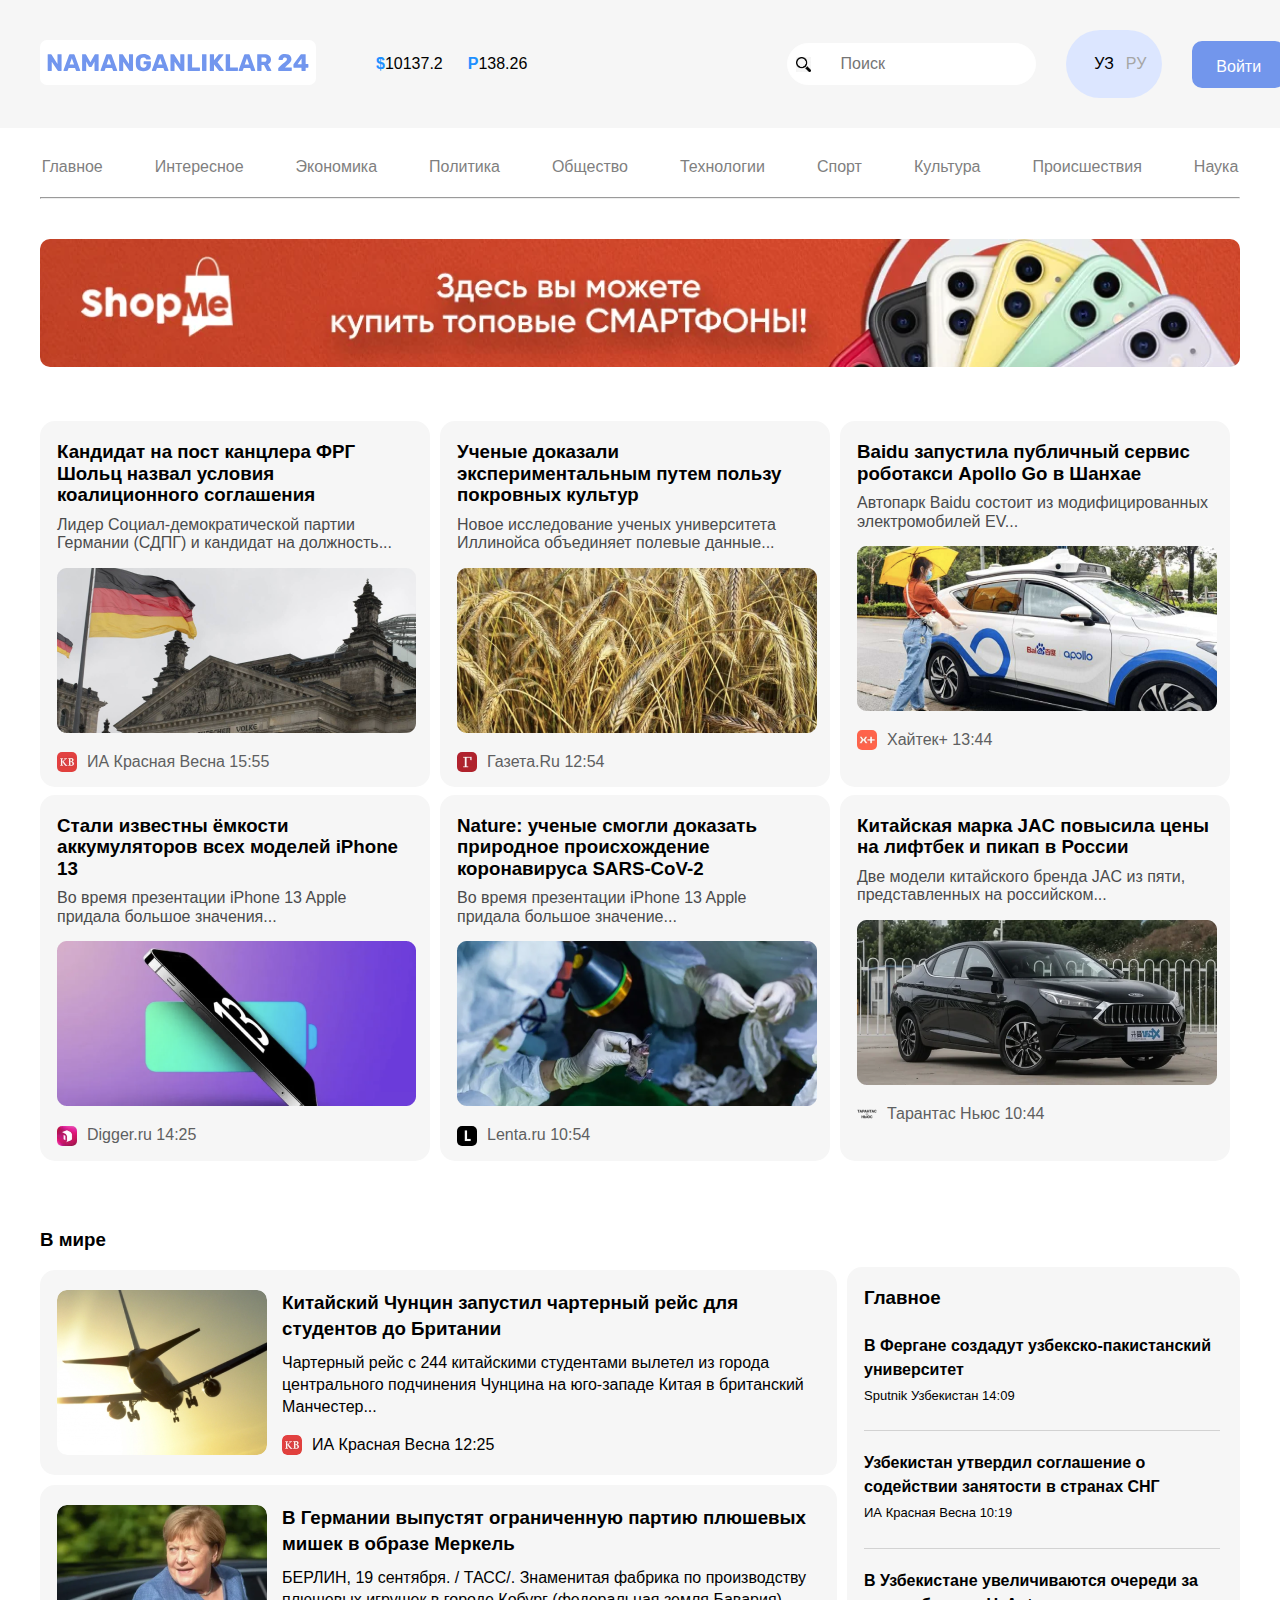
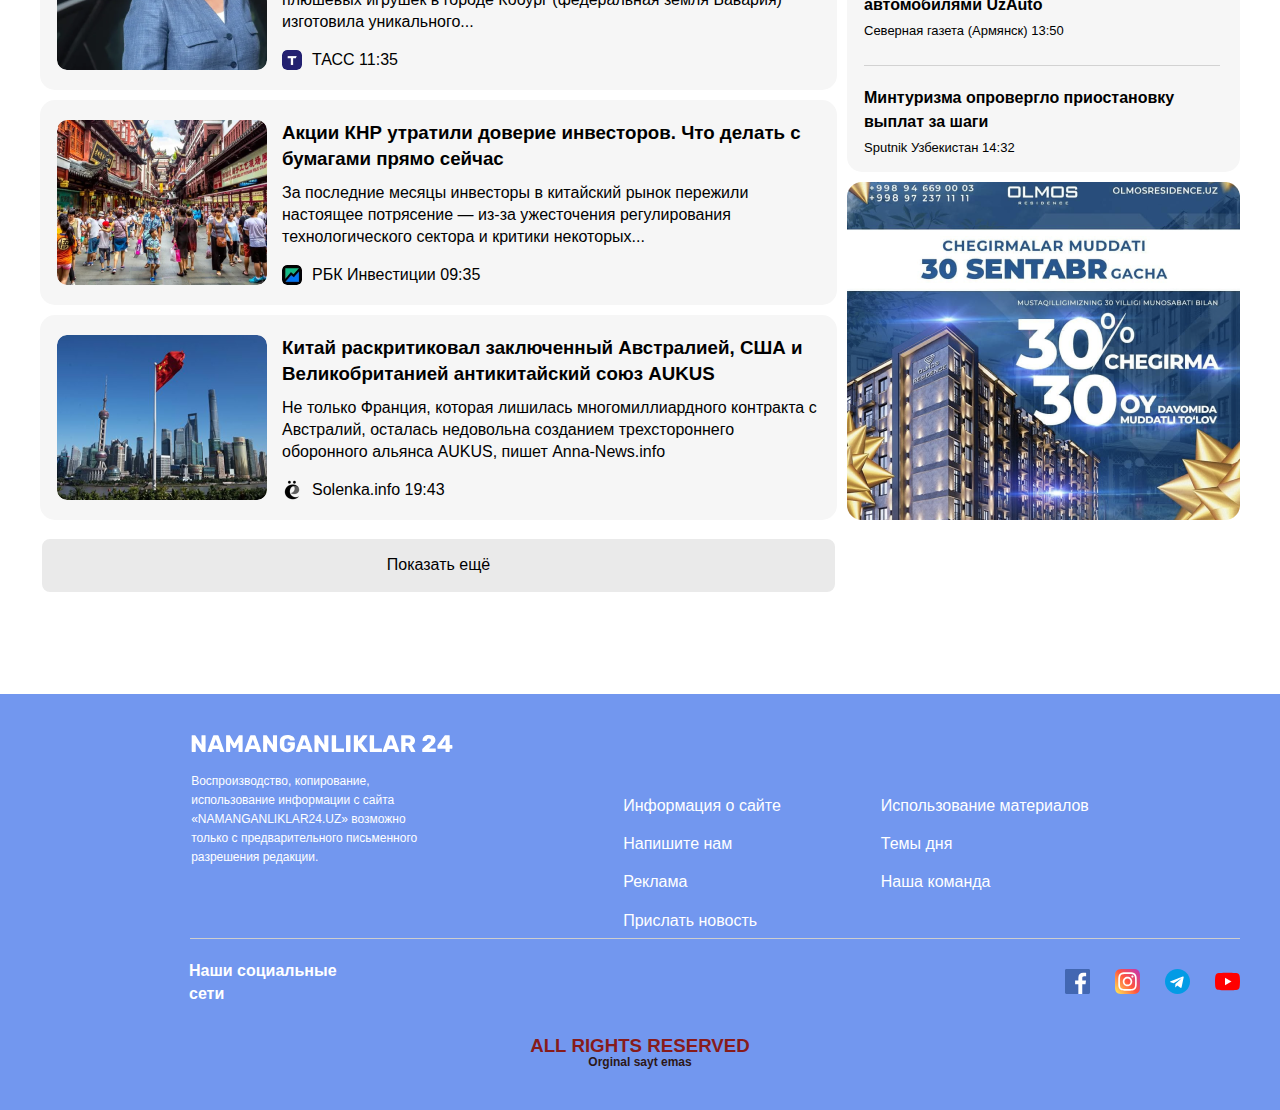
<file: index.html>
<!DOCTYPE html>
<html lang="en">

<head>
    <meta charset="UTF-8">
    <meta name="viewport" content="width=device-width, initial-scale=1.0">
    <title>Namangan 24</title>
    <link rel="stylesheet" href="./normalize.css">
    <link rel="stylesheet" href="./main.css">
</head>

<body>
    <header class="namangan__header">
        <div class="header__inner">
            <div class="container">
                <div class="box__bacgkround__color">

                    <div class="box__namangan__one">

                        <div class="header__content">
                            <a href="./index.html">
                            <img class="header__logo" src="./images/NAMANGANLIKLAR24.svg" alt="Namangan photo">
                        </a>
                        </div>

                        <div class="drbox">
                            <p class="header__$"><span class="dollar__span">$</span>10137.2</p>
                            <p class="header__rubl"><span class="rubl__span">Р</span>138.26</p>
                        </div>
                        <div class="form__content">
                            <form class="header__form" action="https://echo.htmlacademy.ru" method="post">
                                <input class="header__form__item" placeholder="     Поиск" name="User_search"
                                    type="search">
                            </form>
                            <div class="language__box">
                                <a class="header__language" href="#">УЗ</a>
                                <a class="header__language__ru" href="#">РУ</a>
                            </div>
                            <a class="header__sign" href="./contact.html">Войти</a>
                        </div>


                    </div>



                </div>
            </div>
        </div>
        <div class="box__orginal__header">
            <div class="container">
                <ul class="header__list">
                    <li class="header__list__item"><a class="header__link" href="./index.html">Главное</a></li>
                    <li class="header__list__item"><a class="header__link" href="./about.html">Интересное</a></li>
                    <li class="header__list__item"><a class="header__link" href="./article.html">Экономика</a></li>
                    <li class="header__list__item"><a class="header__link" href="#">Политика</a></li>
                    <li class="header__list__item"><a class="header__link" href="#">Общество</a></li>
                    <li class="header__list__item"><a class="header__link" href="#">Технологии</a></li>
                    <li class="header__list__item"><a class="header__link" href="#">Спорт</a></li>
                    <li class="header__list__item"><a class="header__link" href="#">Культура</a></li>
                    <li class="header__list__item"><a class="header__link" href="#">Происшествия</a></li>
                    <li class="header__list__item"><a class="header__link" href="#">Наука</a></li>

                </ul>
                <hr class="header__line">

            </div>

        </div>

        <div class="box__namangan__ads">
            <div class="container">
                <img class="header__img__ad" width="1200" height="auto" src="./images/optimize 1.png" alt="AD">
            </div>
        </div>

    </header>
    <!-- news started -->
    <main>
        <section class="News">
            <div class="container">
                <div class="news__iner">

                    <ul class="news__list">
                        <li class="news__list__item">
                            <h3 class="news__title">Кандидат на пост канцлера ФРГ Шольц назвал условия коалиционного
                                соглашения</h3>
                            <p class="news__text">Лидер Социал-демократической партии Германии (СДПГ) и кандидат на
                                должность...</p>
                            <img src="./images/image 3.png"
                                alt="Кандидат на пост канцлера ФРГ Шольц назвал условия коалиционного соглашения">
                            <div class="box__icon">
                                <img class="icon__img" src="./images/oxiridi.svg" alt="icon">
                                <p class="icon__text"><span>ИА Красная Весна 15:55</span></p>
                            </div>
                        </li>
                        <li class="news__list__item">
                            <h3 class="news__title">Ученые доказали экспериментальным путем пользу покровных культур
                            </h3>
                            <p class="news__text">Новое исследование ученых университета Иллинойса объединяет полевые
                                данные... </p>
                            <img src="./images/image 1.png"
                                alt="Кандидат на пост канцлера ФРГ Шольц назвал условия коалиционного соглашения">
                            <div class="box__icon">
                                <img class="icon__img" src="./images/svg.svg" alt="icon">
                                <p class="icon__text"><span>Газета.Ru 12:54</span></p>
                            </div>
                        </li>
                        <li class="news__list__item">
                            <h3 class="news__title">Baidu запустила публичный сервис роботакси Apollo Go в Шанхае</h3>
                            <p class="news__text">Автопарк Baidu состоит из модифицированных электромобилей EV... </p>
                            <img src="./images/image 4.png"
                                alt="Кандидат на пост канцлера ФРГ Шольц назвал условия коалиционного соглашения">
                            <div class="box__icon">
                                <img class="icon__img" src="./images/xaytek.svg" alt="icon">
                                <p class="icon__text"><span>Хайтек+ 13:44</span></p>
                            </div>
                        </li>
                        <li class="news__list__item">
                            <h3 class="news__title">Стали известны ёмкости аккумуляторов всех моделей iPhone 13</h3>
                            <p class="news__text">Во время презентации iPhone 13 Apple придала большое значения...</p>
                            <img src="./images/iphone.png"
                                alt="Кандидат на пост канцлера ФРГ Шольц назвал условия коалиционного соглашения">
                            <div class="box__icon">
                                <img class="icon__img" src="./images/svg1.svg" alt="icon">
                                <p class="icon__text"><span>Digger.ru 14:25</span></p>
                            </div>
                        </li>
                        <li class="news__list__item">
                            <h3 class="news__title">Nature: ученые смогли доказать природное происхождение коронавируса
                                SARS-CoV-2</h3>
                            <p class="news__text">Во время презентации iPhone 13 Apple придала большое значение...</p>
                            <img src="./images/photo.png"
                                alt="Кандидат на пост канцлера ФРГ Шольц назвал условия коалиционного соглашения">
                            <div class="box__icon">
                                <img class="icon__img" src="./images/svg2.svg" alt="icon">
                                <p class="icon__text"><span>Lenta.ru 10:54</span></p>
                            </div>
                        </li>
                        <li class="news__list__item">
                            <h3 class="news__title">Китайская марка JAC повысила цены на лифтбек и пикап в России</h3>
                            <p class="news__text">Две модели китайского бренда JAC из пяти, представленных на
                                российском...</p>
                            <img src="./images/last.png"
                                alt="Кандидат на пост канцлера ФРГ Шольц назвал условия коалиционного соглашения">
                            <div class="box__icon">
                                <img class="icon__img" src="./images/svg3.svg" alt="icon">
                                <p class="icon__text"><span>Тарантас Ньюс 10:44 </span></p>
                            </div>
                        </li>
                    </ul>

                </div>
            </div>

        </section>

        <section class="world">
            <div class="container">
                <h3 class="world__left__title">В мире</h3>
                <div class="world__main">
                    <div class="world__left__main">
                        <div class="world__left">


                            <ul class="world__left__list">
                                <li class="world__left__list__item">
                                    <img class="world__left__img" src="./images/news.png" alt="1photo">

                                    <div class="world__left__list__item__content">
                                        <h3 class="world__left__list__item__content__title">Китайский Чунцин запустил
                                            чартерный
                                            рейс для студентов до Британии</h3>
                                        <p class="world__left__list__item__content__text">Чартерный рейс с 244
                                            китайскими
                                            студентами вылетел из города центрального подчинения Чунцина на юго-западе
                                            Китая
                                            в
                                            британский Манчестер... </p>
                                        <div class="world__left__list__item__box__bottom">
                                            <img class="world__left__list__item__box__bottom__img"
                                                src="./images/oxiridi.svg" alt="bottom photo">
                                            <span class="world__left__list__item__box__bottom__text">ИА Красная Весна
                                                12:25</span>
                                        </div>
                                    </div>
                                </li>

                                <li class="world__left__list__item">
                                    <img class="world__left__img" src="./images/2rasm.png" alt="1photo">
                                    <div class="world__left__list__item__content">
                                        <h3 class="world__left__list__item__content__title">В Германии выпустят
                                            ограниченную
                                            партию плюшевых мишек в образе Меркель
                                        </h3>
                                        <p class="world__left__list__item__content__text">
                                            БЕРЛИН, 19 сентября. / ТАСС/. Знаменитая фабрика по производству плюшевых
                                            игрушек в городе Кобург (федеральная земля Бавария) изготовила
                                            уникального...
                                        </p>
                                        <div class="world__left__list__item__box__bottom">
                                            <img class="world__left__list__item__box__bottom__img"
                                                src="./images/2rasmbottom.svg" alt="bottom photo">
                                            <span class="world__left__list__item__box__bottom__text">
                                                ТАСС 11:35</span>
                                        </div>
                                    </div>
                                </li>
                                <li class="world__left__list__item">
                                    <img class="world__left__img" src="./images/3rasm.png" alt="1photo">
                                    <div class="world__left__list__item__content">
                                        <h3 class="world__left__list__item__content__title">Акции КНР утратили доверие
                                            инвесторов. Что делать с бумагами прямо сейчас
                                        </h3>
                                        <p class="world__left__list__item__content__text">
                                            За последние месяцы инвесторы в китайский рынок пережили настоящее
                                            потрясение —
                                            из-за ужесточения регулирования технологического сектора и критики
                                            некоторых...
                                        </p>
                                        <div class="world__left__list__item__box__bottom">
                                            <img class="world__left__list__item__box__bottom__img"
                                                src="./images/3rasmbottom.svg" alt="bottom photo">
                                            <span class="world__left__list__item__box__bottom__text">РБК Инвестиции
                                                09:35
                                            </span>
                                        </div>
                                    </div>
                                </li>
                                <li class="world__left__list__item">
                                    <img class="world__left__img" src="./images/4rasm.png" alt="1photo">
                                    <div class="world__left__list__item__content">
                                        <h3 class="world__left__list__item__content__title">Китай раскритиковал
                                            заключенный
                                            Австралией, США и Великобританией антикитайский союз AUKUS
                                        </h3>
                                        <p class="world__left__list__item__content__text">
                                            Не только Франция, которая лишилась многомиллиардного контракта с Австралий,
                                            осталась недовольна созданием трехстороннего оборонного альянса AUKUS, пишет
                                            Anna-News.info
                                        </p>
                                        <div class="world__left__list__item__box__bottom">
                                            <img class="world__left__list__item__box__bottom__img"
                                                src="./images/4rasmbottom.svg" alt="bottom photo">
                                            <span class="world__left__list__item__box__bottom__text">Solenka.info
                                                19:43
                                            </span>
                                        </div>
                                    </div>
                                </li>


                            </ul>
                            <a class="world__left__link" href="./about.html">Показать ещё</a>
                        </div>





                    </div>












                    <div class="world__right">
                        <div class="world__right__main">

                            <h3 class="world__right__title">Главное</h3>
                            <ul class="world__right__list">
                                <li class="world__right__list__item">
                                    <h4 class="world__right__list__item__title">В Фергане создадут узбекско-пакистанский
                                        университет</h4>
                                    <p class="world__right__list__item__text">Sputnik Узбекистан 14:09</p>
                                </li>
                                <li class="world__right__list__item">
                                    <h4 class="world__right__list__item__title">Узбекистан утвердил соглашение о
                                        содействии
                                        занятости в странах СНГ
                                    </h4>
                                    <p class="world__right__list__item__text">ИА Красная Весна 10:19</p>
                                </li>
                                <li class="world__right__list__item">
                                    <h4 class="world__right__list__item__title">В Узбекистане увеличиваются очереди за
                                        автомобилями UzAuto
                                    </h4>
                                    <p class="world__right__list__item__text">Северная газета (Армянск) 13:50</p>
                                </li>
                                <li class="world__right__list__item world__right__list__item__active">
                                    <h4 class="world__right__list__item__title">Минтуризма опровергло приостановку
                                        выплат за
                                        шаги
                                    </h4>
                                    <p class="world__right__list__item__text">Sputnik Узбекистан 14:32</p>
                                </li>
                            </ul>




                        </div>
                        <a class="world__right__link__ad" href="#"><img class="world__right__link__ad__img" width="393"
                                height="338" src="./images/image 6.png" alt="adolmos"></a>

                    </div>









                </div>


            </div>


        </section>

       

    </main>

    <footer class="namangan__footer">
        <div class="namangan__footer__inner">
            <div class="container">
                <div class="namangan__footer__top__main">
                    <div class="namangan__footer__box">
                        <a href="#"><img class="namangan__footer__logo__img" src="./images/logo footer.svg"
                                alt="Namangan__logo"></a>

                        <p class="namangan__footer__text">Воспроизводство, копирование, использование информации с
                            сайта
                            «NAMANGANLIKLAR24.UZ» возможно только с предварительного письменного разрешения редакции.
                        </p>
                    </div>

                    <ul class="namangan__footer__list">
                        <li class="namangan__footer__list__item"><a class="namangan__footer__list__item__link"
                                href="#">Информация о сайте</a></li>
                        <li class="namangan__footer__list__item"><a class="namangan__footer__list__item__link"
                                href="#">Напишите нам</a></li>
                        <li class="namangan__footer__list__item"><a class="namangan__footer__list__item__link"
                                href="#">Реклама</a></li>
                        <li class="namangan__footer__list__item"><a class="namangan__footer__list__item__link"
                                href="#">Прислать новость</a></li>
                    </ul>

                    <ul class="namangan__footer__list__tutor">
                        <li class="namangan__footer__list__item__tutor"><a
                                class="namangan__footer__list__item__link__tutor" href="#">Использование материалов</a>
                        </li>
                        <li class="namangan__footer__list__item__tutor"><a
                                class="namangan__footer__list__item__link__tutor" href="#">Темы дня</a></li>
                        <li class="namangan__footer__list__item__tutor"><a
                                class="namangan__footer__list__item__link__tutor" href="#">Наша команда
                            </a></li>

                    </ul>

                </div>
                <div class="line"></div>



                <div class="namangan__footer__bottom__icons__box">
                    <div class="namangan__footer__bottom__icons__box__title__tutor">
                        <h4 class="namangan__footer__bottom__icons__box__title">Наши социальные сети</h4>
                    </div>
                    <div class="namangan__footer__bottom__icons__box__img">
                        <img width="25" src="./images/free-icon-facebook-1384053 1.svg" alt="faceebok photo">
                        <img width="25" src="./images/free-icon-instagram-2111463 1.svg" alt="faceebok photo">
                        <img width="25" src="./images/free-icon-telegram-2111646 1.svg" alt="faceebok photo">
                        <img width="25" src="./images/free-icon-youtube-1384060 1.svg" alt="faceebok photo">
                    </div>
                </div>
                <h3 class="namangan__footer__bottom-title">ALL RIGHTS RESERVED</h3>
                <p class="namangan__footer__bottom-texts">Orginal sayt emas</p>
            </div>
        </div>
    </footer>


</body>

</html>
</file>
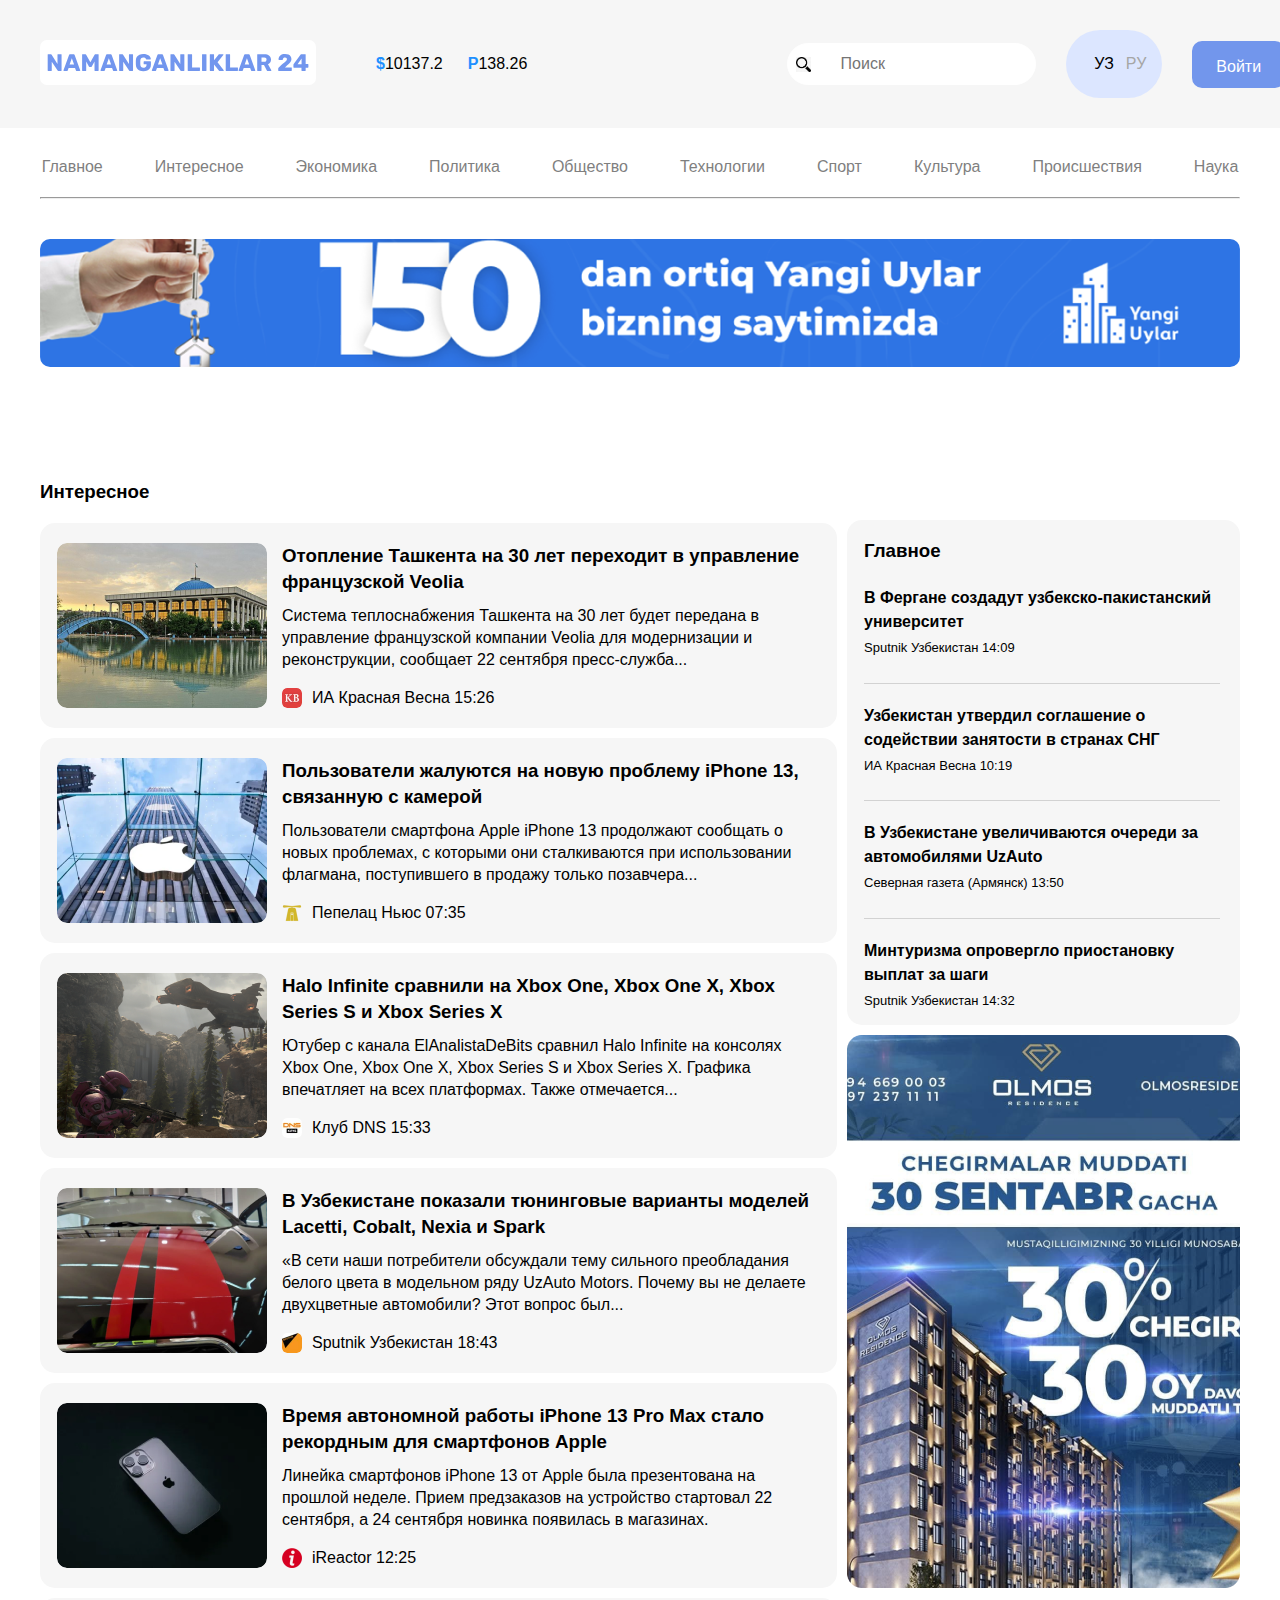
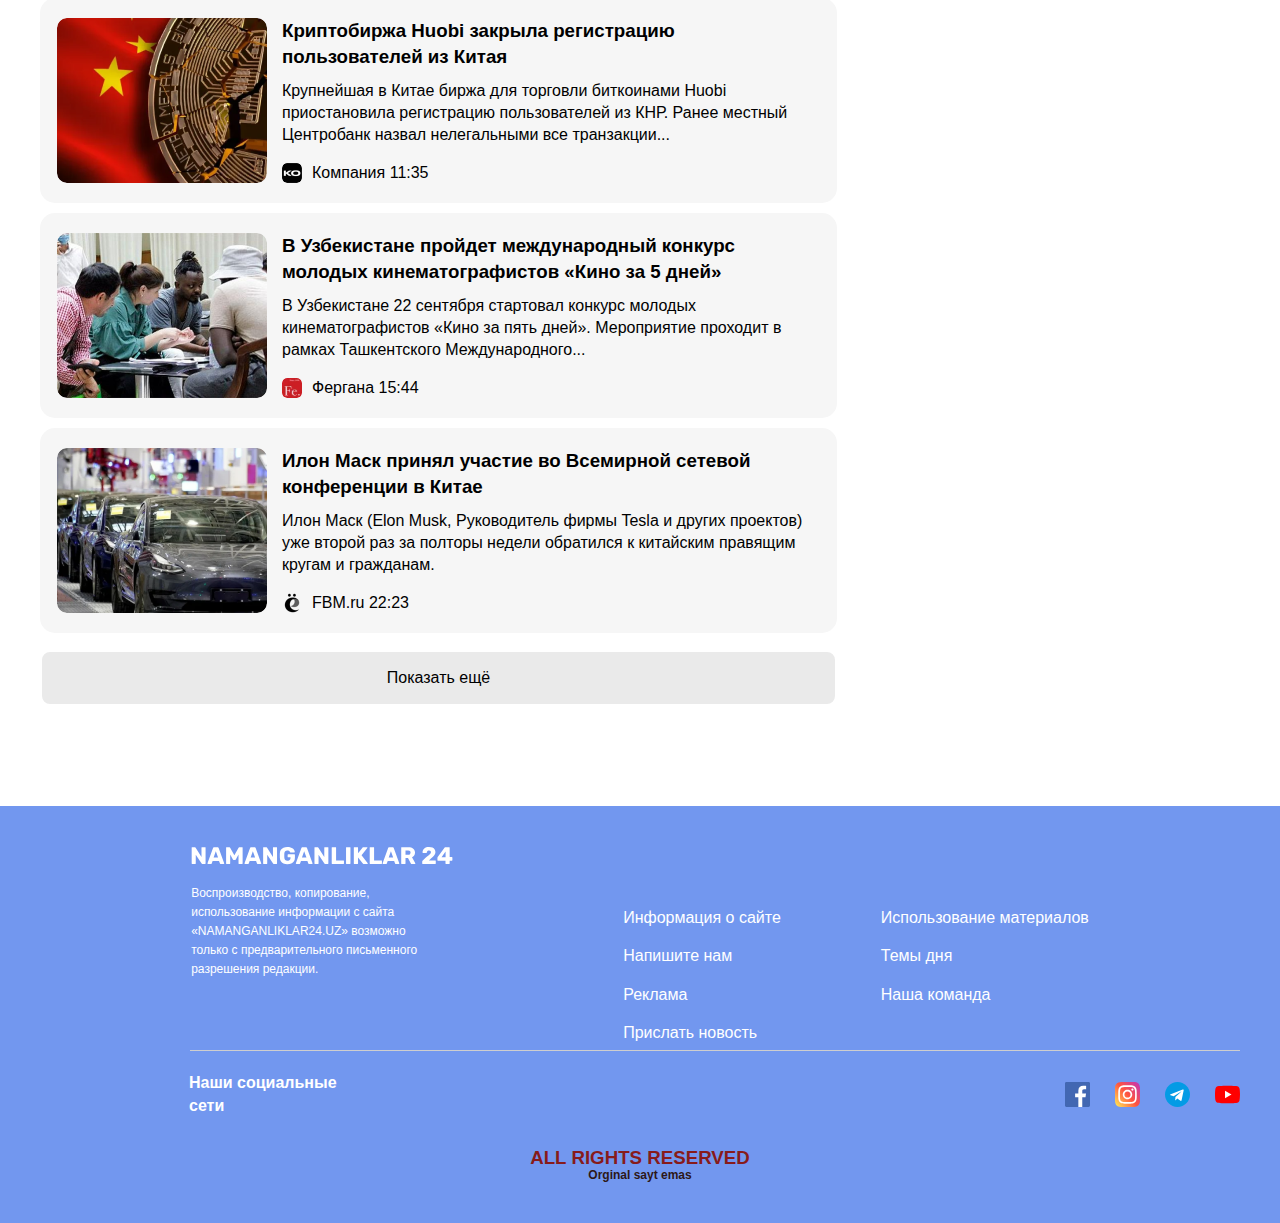
<file: about.html>
<!DOCTYPE html>
<html lang="en">

<head>
    <meta charset="UTF-8">
    <meta name="viewport" content="width=device-width, initial-scale=1.0">
    <title>About.Namangan</title>
    <link rel="stylesheet" href="./normalize.css">
    <link rel="stylesheet" href="./main.css">
</head>

<body>
    <header class="namangan__header">
        <div class="header__inner">
            <div class="container">
                <div class="box__bacgkround__color">

                    <div class="box__namangan__one">

                        <div class="header__content">
                            <a href="./index.html">
                            <img class="header__logo" src="./images/NAMANGANLIKLAR24.svg" alt="Namangan photo">
                        </a>
                        </div>

                        <div class="drbox">
                            <p class="header__$"><span class="dollar__span">$</span>10137.2</p>
                            <p class="header__rubl"><span class="rubl__span">Р</span>138.26</p>
                        </div>
                        <div class="form__content">
                            <form class="header__form" action="https://echo.htmlacademy.ru" method="post">
                                <input class="header__form__item" placeholder="     Поиск" name="User_search"
                                    type="search">
                            </form>
                            <div class="language__box">
                                <a class="header__language" href="#">УЗ</a>
                                <a class="header__language__ru" href="#">РУ</a>
                            </div>
                            <a class="header__sign" href="./contact.html">Войти</a>
                        </div>


                    </div>



                </div>
            </div>
        </div>
        <div class="box__orginal__header">
            <div class="container">
                <ul class="header__list">
                    <li class="header__list__item"><a class="header__link" href="./index.html">Главное</a></li>
                    <li class="header__list__item"><a class="header__link" href="./about.html">Интересное</a></li>
                    <li class="header__list__item"><a class="header__link" href="./article.html">Экономика</a></li>
                    <li class="header__list__item"><a class="header__link" href="#">Политика</a></li>
                    <li class="header__list__item"><a class="header__link" href="#">Общество</a></li>
                    <li class="header__list__item"><a class="header__link" href="#">Технологии</a></li>
                    <li class="header__list__item"><a class="header__link" href="#">Спорт</a></li>
                    <li class="header__list__item"><a class="header__link" href="#">Культура</a></li>
                    <li class="header__list__item"><a class="header__link" href="#">Происшествия</a></li>
                    <li class="header__list__item"><a class="header__link" href="#">Наука</a></li>

                </ul>
                <hr class="header__line">

            </div>

        </div>

        <div class="box__namangan__ads">
            <div class="container">
                <img class="header__img__ad" width="1200" height="auto" src="./images/adheaderabout.png" alt="AD">
            </div>
        </div>

    </header>


    <main>
        <section class="world">
            <div class="container">
                <h3 class="world__left__title">Интересное</h3>
                <div class="world__main">
                    <div class="world__left__main">
                        <div class="world__left">


                            <ul class="world__left__list">
                                <li class="world__left__list__item">
                                    <img class="world__left__img" src="./images/tashkent.png" alt="1photo">

                                    <div class="world__left__list__item__content">
                                        <h3 class="world__left__list__item__content__title">Отопление Ташкента на 30 лет
                                            переходит в управление французской Veolia</h3>
                                        <p class="world__left__list__item__content__text">Система теплоснабжения
                                            Ташкента на 30 лет будет передана в управление французской компании Veolia
                                            для модернизации и реконструкции, сообщает 22 сентября пресс-служба... </p>
                                        <div class="world__left__list__item__box__bottom">
                                            <img class="world__left__list__item__box__bottom__img"
                                                src="./images/oxiridi.svg" alt="bottom photo">
                                            <span class="world__left__list__item__box__bottom__text">ИА Красная Весна
                                                15:26</span>
                                        </div>
                                    </div>
                                </li>

                                <li class="world__left__list__item">
                                    <img class="world__left__img" src="./images/iphonec.png" alt="1photo">
                                    <div class="world__left__list__item__content">
                                        <h3 class="world__left__list__item__content__title">Пользователи жалуются на
                                            новую проблему iPhone 13, связанную с камерой
                                        </h3>
                                        <p class="world__left__list__item__content__text">
                                            Пользователи смартфона Apple iPhone 13 продолжают сообщать о новых
                                            проблемах, с которыми они сталкиваются при использовании флагмана,
                                            поступившего в продажу только позавчера...
                                        </p>
                                        <div class="world__left__list__item__box__bottom">
                                            <img class="world__left__list__item__box__bottom__img"
                                                src="./images/2imgsvg.svg" alt="bottom photo">
                                            <span class="world__left__list__item__box__bottom__text">
                                                Пепелац Ньюс 07:35</span>
                                        </div>
                                    </div>
                                </li>
                                <li class="world__left__list__item">
                                    <img class="world__left__img" src="./images/3photolistimg.png" alt="1photo">
                                    <div class="world__left__list__item__content">
                                        <h3 class="world__left__list__item__content__title">Halo Infinite сравнили на Xbox One, Xbox One X, Xbox Series S и Xbox Series X
                                        </h3>
                                        <p class="world__left__list__item__content__text">
                                            Ютубер с канала ElAnalistaDeBits сравнил Halo Infinite на консолях Xbox One, Xbox One X, Xbox Series S и Xbox Series X. Графика впечатляет на всех платформах. Также отмечается...  
                                        </p>
                                        <div class="world__left__list__item__box__bottom">
                                            <img class="world__left__list__item__box__bottom__img"
                                                src="./images/3rasmsvg.svg" alt="bottom photo">
                                            <span class="world__left__list__item__box__bottom__text">Клуб DNS 15:33
                                            </span>
                                        </div>
                                    </div>
                                </li>
                                <li class="world__left__list__item">
                                    <img class="world__left__img" src="./images/4photolist.png" alt="1photo">
                                    <div class="world__left__list__item__content">
                                        <h3 class="world__left__list__item__content__title">В Узбекистане показали тюнинговые варианты моделей Lacetti, Cobalt, Nexia и Spark
                                        </h3>
                                        <p class="world__left__list__item__content__text">
                                            «В сети наши потребители обсуждали тему сильного преобладания белого цвета в модельном ряду UzAuto Motors. Почему вы не делаете двухцветные автомобили? Этот вопрос был...
                                        </p>
                                        <div class="world__left__list__item__box__bottom">
                                            <img class="world__left__list__item__box__bottom__img"
                                                src="./images/4rasmsvg.svg" alt="bottom photo">
                                            <span class="world__left__list__item__box__bottom__text">Sputnik Узбекистан 18:43
                                            </span>
                                        </div>
                                    </div>
                                </li>

                                <li class="world__left__list__item">
                                    <img class="world__left__img" src="./images/ip13.png" alt="1photo">
                                    <div class="world__left__list__item__content">
                                        <h3 class="world__left__list__item__content__title">Время автономной работы iPhone 13 Pro Max стало рекордным для смартфонов Apple
                                        </h3>
                                        <p class="world__left__list__item__content__text">Линейка смартфонов iPhone 13 от Apple была презентована на прошлой неделе. Прием предзаказов на устройство стартовал 22 сентября, а 24 сентября новинка появилась в магазинах.
                                        </p>
                                        <div class="world__left__list__item__box__bottom">
                                            <img class="world__left__list__item__box__bottom__img"
                                                src="./images/5rasmsvg.svg" alt="bottom photo">
                                            <span class="world__left__list__item__box__bottom__text">iReactor 12:25
                                            </span>
                                        </div>
                                    </div>
                                </li>

                                <li class="world__left__list__item">
                                    <img class="world__left__img" src="./images/bikoin.png" alt="1photo">
                                    <div class="world__left__list__item__content">
                                        <h3 class="world__left__list__item__content__title">Криптобиржа Huobi закрыла регистрацию пользователей из Китая
                                        </h3>
                                        <p class="world__left__list__item__content__text">
                                            Крупнейшая в Китае биржа для торговли биткоинами Huobi приостановила регистрацию пользователей из КНР. Ранее местный Центробанк назвал нелегальными все транзакции...
                                        </p>
                                        <div class="world__left__list__item__box__bottom">
                                            <img class="world__left__list__item__box__bottom__img"
                                                src="./images/6rasmsvg.svg" alt="bottom photo">
                                            <span class="world__left__list__item__box__bottom__text">Компания 11:35
                                            </span>
                                        </div>
                                    </div>
                                </li>

                                <li class="world__left__list__item">
                                    <img class="world__left__img" src="./images/6photolist.png" alt="1photo">
                                    <div class="world__left__list__item__content">
                                        <h3 class="world__left__list__item__content__title">В Узбекистане пройдет международный конкурс молодых кинематографистов «Кино за 5 дней»
                                        </h3>
                                        <p class="world__left__list__item__content__text">
                                            В Узбекистане 22 сентября стартовал конкурс молодых кинематографистов «Кино за пять дней». Мероприятие проходит в рамках Ташкентского Международного...
                                        </p>
                                        <div class="world__left__list__item__box__bottom">
                                            <img class="world__left__list__item__box__bottom__img"
                                                src="./images/7rasmsvg.svg" alt="bottom photo">
                                            <span class="world__left__list__item__box__bottom__text">Фергана 15:44
                                            </span>
                                        </div>
                                    </div>
                                </li>

                                <li class="world__left__list__item">
                                    <img class="world__left__img" src="./images/5photolist.png" alt="1photo">
                                    <div class="world__left__list__item__content">
                                        <h3 class="world__left__list__item__content__title">Илон Маск принял участие во Всемирной сетевой конференции в Китае
                                        </h3>
                                        <p class="world__left__list__item__content__text">
                                            Илон Маск (Elon Musk, Руководитель фирмы Tesla и других проектов) уже второй раз за полторы недели обратился к китайским правящим кругам и гражданам.
                                        </p>
                                        <div class="world__left__list__item__box__bottom">
                                            <img class="world__left__list__item__box__bottom__img"
                                                src="./images/4rasmbottom.svg" alt="bottom photo">
                                            <span class="world__left__list__item__box__bottom__text">FBM.ru 22:23
                                            </span>
                                        </div>
                                    </div>
                                </li>

                              




                            </ul>
                            <a class="world__left__link" href="./index.html">Показать ещё</a>
                        </div>





                    </div>












                    <div class="world__right">
                        <div class="world__right__main">

                            <h3 class="world__right__title">Главное</h3>
                            <ul class="world__right__list">
                                <li class="world__right__list__item">
                                    <h4 class="world__right__list__item__title">В Фергане создадут узбекско-пакистанский
                                        университет</h4>
                                    <p class="world__right__list__item__text">Sputnik Узбекистан 14:09</p>
                                </li>
                                <li class="world__right__list__item">
                                    <h4 class="world__right__list__item__title">Узбекистан утвердил соглашение о
                                        содействии
                                        занятости в странах СНГ
                                    </h4>
                                    <p class="world__right__list__item__text">ИА Красная Весна 10:19</p>
                                </li>
                                <li class="world__right__list__item">
                                    <h4 class="world__right__list__item__title">В Узбекистане увеличиваются очереди за
                                        автомобилями UzAuto
                                    </h4>
                                    <p class="world__right__list__item__text">Северная газета (Армянск) 13:50</p>
                                </li>
                                <li class="world__right__list__item world__right__list__item__active">
                                    <h4 class="world__right__list__item__title">Минтуризма опровергло приостановку
                                        выплат за
                                        шаги
                                    </h4>
                                    <p class="world__right__list__item__text">Sputnik Узбекистан 14:32</p>
                                </li>
                            </ul>




                        </div>
                        <a class="world__right__link__ad" href="#"><img class="world__right__link__ad__img"
                                 src="./images/adolmosheight.png" alt="adolmos"></a>

                    </div>









                </div>


            </div>


        </section>
    </main>

    <footer class="namangan__footer">
        <div class="namangan__footer__inner">
            <div class="container">
                <div class="namangan__footer__top__main">
                    <div class="namangan__footer__box">
                        <a href="#"><img class="namangan__footer__logo__img" src="./images/logo footer.svg"
                                alt="Namangan__logo"></a>

                        <p class="namangan__footer__text">Воспроизводство, копирование, использование информации с
                            сайта
                            «NAMANGANLIKLAR24.UZ» возможно только с предварительного письменного разрешения редакции.
                        </p>
                    </div>

                    <ul class="namangan__footer__list">
                        <li class="namangan__footer__list__item"><a class="namangan__footer__list__item__link"
                                href="#">Информация о сайте</a></li>
                        <li class="namangan__footer__list__item"><a class="namangan__footer__list__item__link"
                                href="#">Напишите нам</a></li>
                        <li class="namangan__footer__list__item"><a class="namangan__footer__list__item__link"
                                href="#">Реклама</a></li>
                        <li class="namangan__footer__list__item"><a class="namangan__footer__list__item__link"
                                href="#">Прислать новость</a></li>
                    </ul>

                    <ul class="namangan__footer__list__tutor">
                        <li class="namangan__footer__list__item__tutor"><a
                                class="namangan__footer__list__item__link__tutor" href="#">Использование материалов</a>
                        </li>
                        <li class="namangan__footer__list__item__tutor"><a
                                class="namangan__footer__list__item__link__tutor" href="#">Темы дня</a></li>
                        <li class="namangan__footer__list__item__tutor"><a
                                class="namangan__footer__list__item__link__tutor" href="#">Наша команда
                            </a></li>

                    </ul>

                </div>
                <div class="line"></div>



                <div class="namangan__footer__bottom__icons__box">
                    <div class="namangan__footer__bottom__icons__box__title__tutor">
                        <h4 class="namangan__footer__bottom__icons__box__title">Наши социальные сети</h4>
                    </div>
                    <div class="namangan__footer__bottom__icons__box__img">
                        <img width="25" src="./images/free-icon-facebook-1384053 1.svg" alt="faceebok photo">
                        <img width="25" src="./images/free-icon-instagram-2111463 1.svg" alt="faceebok photo">
                        <img width="25" src="./images/free-icon-telegram-2111646 1.svg" alt="faceebok photo">
                        <img width="25" src="./images/free-icon-youtube-1384060 1.svg" alt="faceebok photo">
                    </div>
                </div>
  

                <h3 class="namangan__footer__bottom-title">ALL RIGHTS RESERVED</h3>
                <p class="namangan__footer__bottom-texts">Orginal sayt emas</p>
            </div>
        </div>
    </footer>

</body>

</html>
</file>
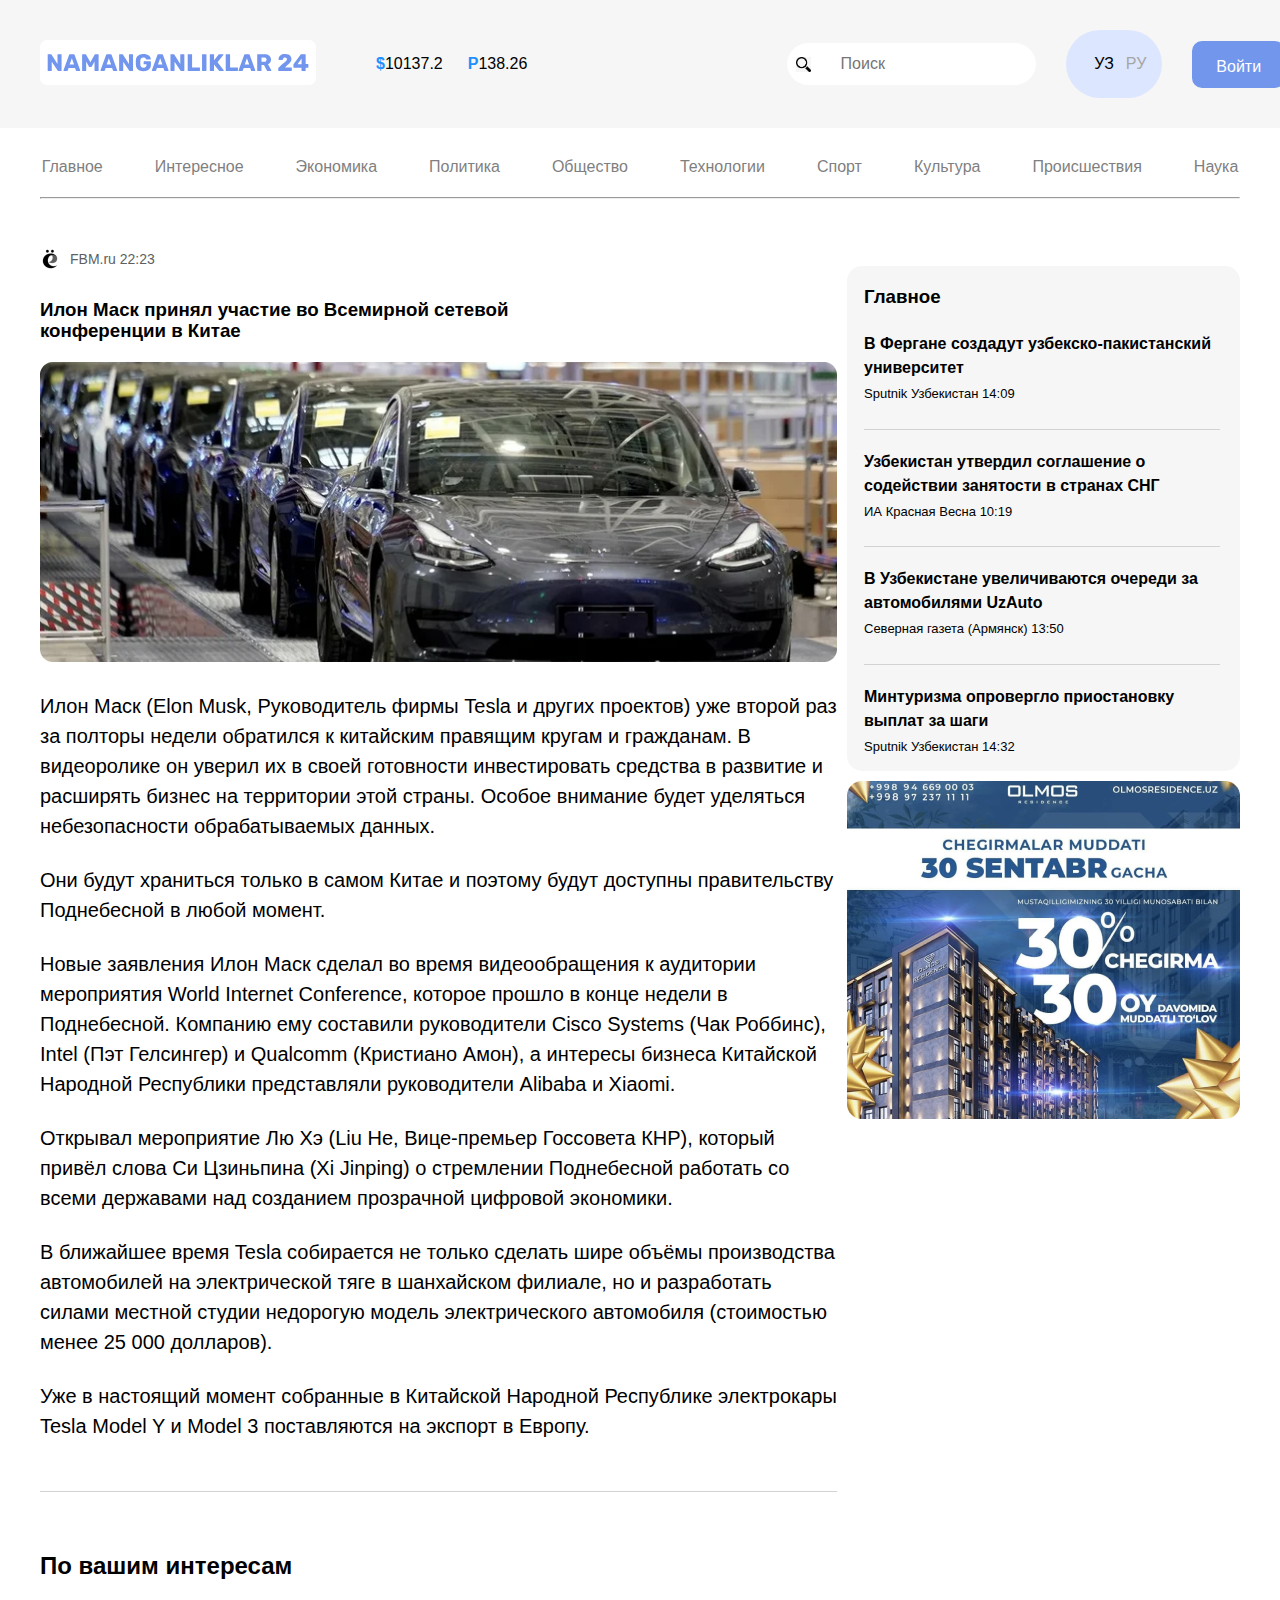
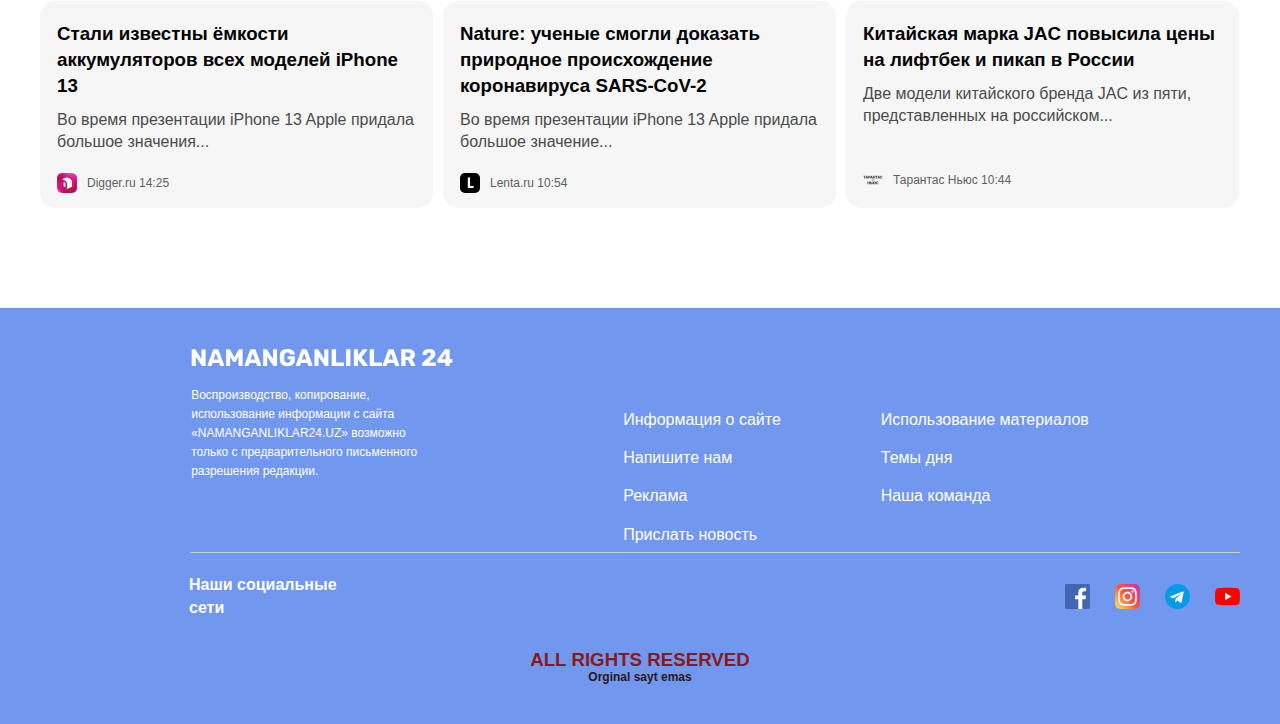
<file: article.html>
<!DOCTYPE html>
<html lang="en">

<head>
    <meta charset="UTF-8">
    <meta name="viewport" content="width=device-width, initial-scale=1.0">
    <title>Article.Namangan</title>
    <link rel="stylesheet" href="./normalize.css">
    <link rel="stylesheet" href="./main.css">
</head>

<body>
    <header class="namangan__header namangan__header--active">
        <div class="header__inner">
            <div class="container">
                <div class="box__bacgkround__color">

                    <div class="box__namangan__one">

                        <div class="header__content">
                            <a href="./index.html">
                                
                            
                            <img class="header__logo" src="./images/NAMANGANLIKLAR24.svg" alt="Namangan photo">
                        </a>
                        </div>

                        <div class="drbox">
                            <p class="header__$"><span class="dollar__span">$</span>10137.2</p>
                            <p class="header__rubl"><span class="rubl__span">Р</span>138.26</p>
                        </div>
                        <div class="form__content">
                            <form class="header__form" action="https://echo.htmlacademy.ru" method="post">
                                <input class="header__form__item" placeholder="     Поиск" name="User_search"
                                    type="search">
                            </form>
                            <div class="language__box">
                                <a class="header__language" href="#">УЗ</a>
                                <a class="header__language__ru" href="#">РУ</a>
                            </div>
                            <a class="header__sign" href="./contact.html">Войти</a>
                        </div>


                    </div>



                </div>
            </div>
        </div>
        <div class="box__orginal__header">
            <div class="container">
                <ul class="header__list">
                    <li class="header__list__item"><a class="header__link" href="./index.html">Главное</a></li>
                    <li class="header__list__item"><a class="header__link" href="./about.html">Интересное</a></li>
                    <li class="header__list__item"><a class="header__link" href="./article.html">Экономика</a></li>
                    <li class="header__list__item"><a class="header__link" href="#">Политика</a></li>
                    <li class="header__list__item"><a class="header__link" href="#">Общество</a></li>
                    <li class="header__list__item"><a class="header__link" href="#">Технологии</a></li>
                    <li class="header__list__item"><a class="header__link" href="#">Спорт</a></li>
                    <li class="header__list__item"><a class="header__link" href="#">Культура</a></li>
                    <li class="header__list__item"><a class="header__link" href="#">Происшествия</a></li>
                    <li class="header__list__item"><a class="header__link" href="#">Наука</a></li>

                </ul>
                <hr class="header__line">

            </div>

        </div>
    </header>

    <main>
        <section class="world-article-left-right">
            <div class="container">
                <div class="margin__box">
                <div class="world__main">
                    <div class="world__left__main">
                        <div class="world__left">


                            <div class="world-article-left-right__box">
                                <img class="world-article-left-right__img" src="./images/4rasmbottom.svg"
                                    alt="icon cite">
                                <span class="world-article-left-right__text">FBM.ru 22:23</span>
                            </div>



                            <h3 class="world-article-left-right__title">Илон Маск принял участие во Всемирной сетевой
                                конференции в Китае</h3>

                            <img class="world-article-left-right__subtitle__img" width="797" height="300"
                                src="./images/Rectangle 91.png" alt="this is a car byd">
                            <div class="world-article-left-right__subimg__box">
                            <p class="world-article-left-right__subimg__text">Илон Маск (Elon Musk, Руководитель фирмы Tesla и других проектов) уже второй раз за
                                полторы недели обратился к китайским правящим кругам и гражданам. В видеоролике он
                                уверил их в своей готовности инвестировать средства в развитие и расширять бизнес на
                                территории этой страны. Особое внимание будет уделяться небезопасности обрабатываемых
                                данных. </p>

                            <p class="world-article-left-right__subimg__text">Они будут храниться только в самом Китае и поэтому будут доступны правительству
                                Поднебесной в любой момент.</p>

                            <p class="world-article-left-right__subimg__text">Новые заявления Илон Маск сделал во время видеообращения к аудитории мероприятия World
                                Internet Conference, которое прошло в конце недели в Поднебесной. Компанию ему составили
                                руководители Cisco Systems (Чак Роббинс), Intel (Пэт Гелсингер) и Qualcomm (Кристиано
                                Амон), а интересы бизнеса Китайской Народной Республики представляли руководители
                                Alibaba и Xiaomi. </p>

                            <p class="world-article-left-right__subimg__text">Открывал мероприятие Лю Хэ (Liu He, Вице-премьер Госсовета КНР), который привёл слова Си
                                Цзиньпина (Xi Jinping) о стремлении Поднебесной работать со всеми державами над
                                созданием прозрачной цифровой экономики.</p>

                            <p class="world-article-left-right__subimg__text">В ближайшее время Tesla собирается не только сделать шире объёмы производства автомобилей
                                на электрической тяге в шанхайском филиале, но и разработать силами местной студии
                                недорогую модель электрического автомобиля (стоимостью менее 25 000 долларов).</p>

                            <p class="world-article-left-right__subimg__text">Уже в настоящий момент собранные в Китайской Народной Республике электрокары Tesla Model
                                Y и Model 3 поставляются на экспорт в Европу.</p>
                            </div>
                        </div>
                    </div>

                    <div class="world__right">
                        <div class="world__right__main world__right__main--active">

                            <h3 class="world__right__title">Главное</h3>
                            <ul class="world__right__list">
                                <li class="world__right__list__item">
                                    <h4 class="world__right__list__item__title">В Фергане создадут
                                        узбекско-пакистанский
                                        университет</h4>
                                    <p class="world__right__list__item__text">Sputnik Узбекистан 14:09</p>
                                </li>
                                <li class="world__right__list__item">
                                    <h4 class="world__right__list__item__title">Узбекистан утвердил соглашение о
                                        содействии
                                        занятости в странах СНГ
                                    </h4>
                                    <p class="world__right__list__item__text">ИА Красная Весна 10:19</p>
                                </li>
                                <li class="world__right__list__item">
                                    <h4 class="world__right__list__item__title">В Узбекистане увеличиваются очереди
                                        за
                                        автомобилями UzAuto
                                    </h4>
                                    <p class="world__right__list__item__text">Северная газета (Армянск) 13:50</p>
                                </li>
                                <li class="world__right__list__item world__right__list__item__active">
                                    <h4 class="world__right__list__item__title">Минтуризма опровергло приостановку
                                        выплат за
                                        шаги
                                    </h4>
                                    <p class="world__right__list__item__text">Sputnik Узбекистан 14:32</p>
                                </li>
                            </ul>




                        </div>
                        <a class="world__right__link__ad" href="#"><img class="world__right__link__ad__img"
                                src="./images/image 6.png" alt="adolmos"></a>

                    </div>
                </div>
            </div>
            </div>
        </section>

        <section class="section__news__three">
            <div class="container">
                <h2 class="section__news__three__main__title">По вашим интересам</h2>
                <ul class="section__news__three__list">
                    <li class="section__news__three__list__item">
                        <h3 class="section__news__three__list__item__title">Стали известны ёмкости аккумуляторов всех
                            моделей iPhone 13</h3>
                        <p class="section__news__three__list__item__text">Во время презентации iPhone 13 Apple придала
                            большое значения...</p>
                        <div class="section__news__three__list__item__bottom__box">
                            <img class="section__news__three__list__item__bottom__box__img" src="./images/svg1.svg"
                                alt="">
                            <span class="section__news__three__list__item__bottom__box__text">Digger.ru 14:25</span>
                        </div>
                    </li>

                    <li class="section__news__three__list__item">
                        <h3 class="section__news__three__list__item__title">Nature: ученые смогли доказать природное
                            происхождение коронавируса SARS-CoV-2</h3>
                        <p class="section__news__three__list__item__text">Во время презентации iPhone 13 Apple придала
                            большое значение...</p>
                        <div class="section__news__three__list__item__bottom__box">
                            <img class="section__news__three__list__item__bottom__box__img" src="./images/svg2.svg"
                                alt="">
                            <span class="section__news__three__list__item__bottom__box__text">Lenta.ru 10:54</span>
                        </div>
                    </li>

                    <li class="section__news__three__list__item section__news__three__list__item--active">
                        <h3
                            class="section__news__three__list__item__title section__news__three__list__item__title--active">
                            Китайская марка JAC повысила цены на лифтбек и пикап в России</h3>
                        <p
                            class="section__news__three__list__item__text section__news__three__list__item__text--active">
                            Две модели китайского бренда JAC из пяти, представленных на российском...</p>
                        <div
                            class="section__news__three__list__item__bottom__box section__news__three__list__item__bottom__box--active">
                            <img class="section__news__three__list__item__bottom__box__img section__news__three__list__item__bottom__box__img--active"
                                src="./images/svg3.svg" alt="">
                            <span
                                class="section__news__three__list__item__bottom__box__text section__news__three__list__item__bottom__box__text--active">Тарантас
                                Ньюс 10:44</span>
                        </div>
                    </li>
                </ul>
            </div>
        </section>
    </main>



    <footer class="namangan__footer">
        <div class="namangan__footer__inner">
            <div class="container">
                <div class="namangan__footer__top__main">
                    <div class="namangan__footer__box">
                        <a href="#"><img class="namangan__footer__logo__img" src="./images/logo footer.svg"
                                alt="Namangan__logo"></a>

                        <p class="namangan__footer__text">Воспроизводство, копирование, использование информации с
                            сайта
                            «NAMANGANLIKLAR24.UZ» возможно только с предварительного письменного разрешения редакции.
                        </p>
                    </div>

                    <ul class="namangan__footer__list">
                        <li class="namangan__footer__list__item"><a class="namangan__footer__list__item__link"
                                href="#">Информация о сайте</a></li>
                        <li class="namangan__footer__list__item"><a class="namangan__footer__list__item__link"
                                href="#">Напишите нам</a></li>
                        <li class="namangan__footer__list__item"><a class="namangan__footer__list__item__link"
                                href="#">Реклама</a></li>
                        <li class="namangan__footer__list__item"><a class="namangan__footer__list__item__link"
                                href="#">Прислать новость</a></li>
                    </ul>

                    <ul class="namangan__footer__list__tutor">
                        <li class="namangan__footer__list__item__tutor"><a
                                class="namangan__footer__list__item__link__tutor" href="#">Использование материалов</a>
                        </li>
                        <li class="namangan__footer__list__item__tutor"><a
                                class="namangan__footer__list__item__link__tutor" href="#">Темы дня</a></li>
                        <li class="namangan__footer__list__item__tutor"><a
                                class="namangan__footer__list__item__link__tutor" href="#">Наша команда
                            </a></li>

                    </ul>

                </div>
                <div class="line"></div>



                <div class="namangan__footer__bottom__icons__box">
                    <div class="namangan__footer__bottom__icons__box__title__tutor">
                        <h4 class="namangan__footer__bottom__icons__box__title">Наши социальные сети</h4>
                    </div>
                    <div class="namangan__footer__bottom__icons__box__img">
                        <img width="25" src="./images/free-icon-facebook-1384053 1.svg" alt="faceebok photo">
                        <img width="25" src="./images/free-icon-instagram-2111463 1.svg" alt="faceebok photo">
                        <img width="25" src="./images/free-icon-telegram-2111646 1.svg" alt="faceebok photo">
                        <img width="25" src="./images/free-icon-youtube-1384060 1.svg" alt="faceebok photo">
                    </div>
                </div>
                <h3 class="namangan__footer__bottom-title">ALL RIGHTS RESERVED</h3>
                <p class="namangan__footer__bottom-texts">Orginal sayt emas</p>
            </div>
        </div>
    </footer>

</body>

</html>
</file>
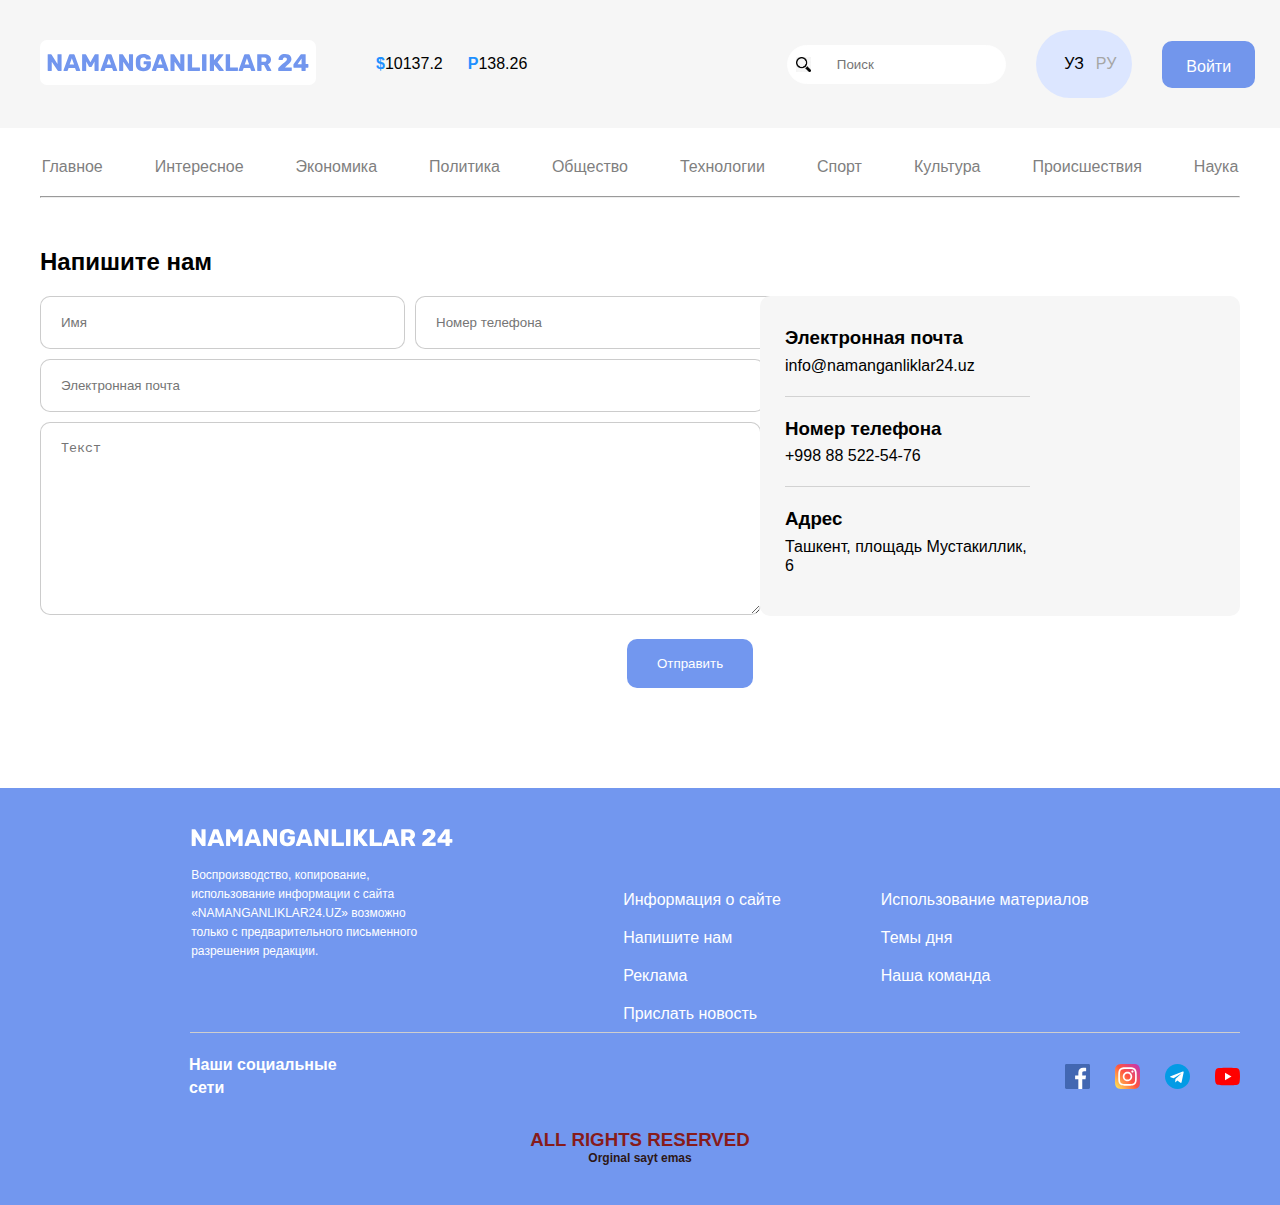
<file: contact.html>
<!DOCTYPE html>
<html lang="en">

<head>
    <meta charset="UTF-8">
    <meta name="viewport" content="width=device-width, initial-scale=1.0">
    <title>Document</title>

    <link rel="stylesheet" href="./main.css">
</head>

<body>
    <header class="namangan__header namangan__header--active">
        <div class="header__inner">
            <div class="container">
                <div class="box__bacgkround__color">

                    <div class="box__namangan__one">

                        <div class="header__content">
                            <a href="./index.html">
                                <img class="header__logo" src="./images/NAMANGANLIKLAR24.svg" alt="Namangan photo">
                            </a>
                        </div>

                        <div class="drbox">
                            <p class="header__$"><span class="dollar__span">$</span>10137.2</p>
                            <p class="header__rubl"><span class="rubl__span">Р</span>138.26</p>
                        </div>
                        <div class="form__content">
                            <form class="header__form" action="https://echo.htmlacademy.ru" method="post">
                                <input class="header__form__item" placeholder="     Поиск" name="User_search"
                                    type="search">
                            </form>
                            <div class="language__box">
                                <a class="header__language" href="#">УЗ</a>
                                <a class="header__language__ru" href="#">РУ</a>
                            </div>
                            <a class="header__sign" href="./contact.html">Войти</a>
                        </div>


                    </div>



                </div>
            </div>
        </div>
        <div class="box__orginal__header">
            <div class="container">
                <ul class="header__list">
                    <li class="header__list__item"><a class="header__link" href="./index.html">Главное</a></li>
                    <li class="header__list__item"><a class="header__link" href="./about.html">Интересное</a></li>
                    <li class="header__list__item"><a class="header__link" href="./article.html">Экономика</a></li>
                    <li class="header__list__item"><a class="header__link" href="#">Политика</a></li>
                    <li class="header__list__item"><a class="header__link" href="#">Общество</a></li>
                    <li class="header__list__item"><a class="header__link" href="#">Технологии</a></li>
                    <li class="header__list__item"><a class="header__link" href="#">Спорт</a></li>
                    <li class="header__list__item"><a class="header__link" href="#">Культура</a></li>
                    <li class="header__list__item"><a class="header__link" href="#">Происшествия</a></li>
                    <li class="header__list__item"><a class="header__link" href="#">Наука</a></li>

                </ul>
                <hr class="header__line">

            </div>

        </div>
    </header>


    <main>
        <section class="contact__section">
            <div class="container">
                <h2 class="contact__title">Напишите нам</h2>
                <div class="contact__main">
                    <form class="contact__form" method="post" action="https://echo.htmlacademy.ru">
                        <div class="contact__box">
                            <input name="User_name" placeholder="Имя" class="contact__input__item" type="text">
                            <input name="User__tel" placeholder="Номер телефона" class="contact__input__item" type="tel">
                        </div>
                        <input name="User_email" placeholder="Электронная почта" class="contact__input__item contact__input__item--active"
                            type="email">
                        <textarea  class="contact__textarea" name="User_comentary" placeholder="Текст"></textarea>
                        <button class="contact__btn">Отправить</button>
                    </form>
                    <div class="contact-right__main">
                    <ul class="contact__list">
                        <li class="contact__items">
                            <h3 class="contact__titles">Электронная почта</h3>
                            <p class="contact__texts">info@namanganliklar24.uz</p>
                        </li>
                        <li class="contact__items">
                            <h3 class="contact__titles">Номер телефона</h3>
                            <p class="contact__texts">+998 88 522-54-76</p>
                        </li>
                        <li class="contact__items">
                            <h3 class="contact__titles">Адрес</h3>
                            <p class="contact__texts">Ташкент, площадь Мустакиллик, 6 </p>
                        </li>
                    </ul>
                </div>
                </div>
            </div>
        </section>
    </main>

    <footer class="namangan__footer">
        <div class="namangan__footer__inner">
            <div class="container">
                <div class="namangan__footer__top__main">
                    <div class="namangan__footer__box">
                        <a href="#"><img class="namangan__footer__logo__img" src="./images/logo footer.svg"
                                alt="Namangan__logo"></a>

                        <p class="namangan__footer__text">Воспроизводство, копирование, использование информации с
                            сайта
                            «NAMANGANLIKLAR24.UZ» возможно только с предварительного письменного разрешения редакции.
                        </p>
                    </div>

                    <ul class="namangan__footer__list">
                        <li class="namangan__footer__list__item"><a class="namangan__footer__list__item__link"
                                href="#">Информация о сайте</a></li>
                        <li class="namangan__footer__list__item"><a class="namangan__footer__list__item__link"
                                href="#">Напишите нам</a></li>
                        <li class="namangan__footer__list__item"><a class="namangan__footer__list__item__link"
                                href="#">Реклама</a></li>
                        <li class="namangan__footer__list__item"><a class="namangan__footer__list__item__link"
                                href="#">Прислать новость</a></li>
                    </ul>

                    <ul class="namangan__footer__list__tutor">
                        <li class="namangan__footer__list__item__tutor"><a
                                class="namangan__footer__list__item__link__tutor" href="#">Использование материалов</a>
                        </li>
                        <li class="namangan__footer__list__item__tutor"><a
                                class="namangan__footer__list__item__link__tutor" href="#">Темы дня</a></li>
                        <li class="namangan__footer__list__item__tutor"><a
                                class="namangan__footer__list__item__link__tutor" href="#">Наша команда
                            </a></li>

                    </ul>

                </div>
                <div class="line"></div>



                <div class="namangan__footer__bottom__icons__box">
                    <div class="namangan__footer__bottom__icons__box__title__tutor">
                        <h4 class="namangan__footer__bottom__icons__box__title">Наши социальные сети</h4>
                    </div>
                    <div class="namangan__footer__bottom__icons__box__img">
                        <img width="25" src="./images/free-icon-facebook-1384053 1.svg" alt="faceebok photo">
                        <img width="25" src="./images/free-icon-instagram-2111463 1.svg" alt="faceebok photo">
                        <img width="25" src="./images/free-icon-telegram-2111646 1.svg" alt="faceebok photo">
                        <img width="25" src="./images/free-icon-youtube-1384060 1.svg" alt="faceebok photo">
                    </div>
                </div>
                <h3 class="namangan__footer__bottom-title">ALL RIGHTS RESERVED</h3>
                <p class="namangan__footer__bottom-texts">Orginal sayt emas</p>
            </div>
        </div>
    </footer>

</body>

</html>
</file>
<file: main.css>
.box__namangan__one,.language__box{display:-webkit-box;display:-ms-flexbox}.header__list,li{list-style:none}.header__sign:active,.world__left__link:active{opacity:.6}*{margin:0;padding:0;-webkit-box-sizing:border-box;box-sizing:border-box}body{font-family:Rubik,sans-serif}a{text-decoration:none}.namangan__header--active{margin-bottom:50px}.header__inner{background-color:#f6f6f6}.header__logo{margin-right:0;gap:0}.container{width:1240px;padding-right:20px;padding-left:20px;margin:0 auto}.box__bacgkround__color{padding-top:30px;padding-bottom:30px}.box__namangan__one{display:flex;gap:60px;-webkit-box-align:center;-ms-flex-align:center;align-items:center;-webkit-box-pack:justify;-ms-flex-pack:justify;justify-content:space-between}.header__form__item{border-radius:60px;padding:11px 10px 11px 30px;-webkit-box-sizing:border-box;box-sizing:border-box;background-image:url("./images/png-transparent-computer-icons-magnifying-glass-magnifier-magnifying-glass-magnifier-лупа-вектор-thumbnail.png");background-size:15px;background-repeat:no-repeat;background-position:center left 8px;margin-left:200px;border:1px solid #fff}.world__right__link__ad,.world__right__main{margin-left:10px;border-radius:15px}.header__language__ru{color:#a6a6a6;font-weight:400}.header__language{color:#000;font-weight:400;padding:10px 12px;border-radius:120px}.header__sign{color:#fff;background-color:#7296ec;padding:13px 20px 8px;border-radius:10px;font-weight:500;border:4px solid #7296ec}.header__sign:active,.header__sign:hover{border:4px solid #7296ec;color:#7296ec;background-color:#fff}.language__box{background-color:#dce6ff;padding:15px 16px;border-radius:41px;display:flex;-webkit-box-align:center;-ms-flex-align:center;align-items:center}.form__content,.header__content{display:-webkit-box;display:-ms-flexbox}.header__language:hover{background-color:#fff}.header__language__ru:hover{background-color:#dce6ff}.form__content{display:flex;-webkit-box-align:center;-ms-flex-align:center;align-items:center;gap:30px}.header__content{display:flex;-webkit-box-align:center;-ms-flex-align:center;align-items:center}.drbox,.header__list{display:-webkit-box;display:-ms-flexbox}.drbox{display:flex;gap:25px}.dollar__span,.rubl__span{font-weight:700;color:#1e90ff}.header__link,.news__text{font-weight:500}.header__line,.header__link{color:#7f7f7f}.header__list{display:flex;-webkit-box-pack:center;-ms-flex-pack:center;justify-content:center;gap:52px;margin-top:30px;padding-bottom:20px}.box__icon,.news__list{display:-webkit-box;display:-ms-flexbox}.header__link:hover{color:red}.header__img__ad{border-radius:10px;margin-top:40px;margin-bottom:50px}.news__list__item,.world__left__list__item{background-color:#f6f6f6;border-radius:15px}.news__list{display:flex;-ms-flex-wrap:wrap;flex-wrap:wrap;-webkit-box-pack:center;-ms-flex-pack:center;justify-content:center}.news__list__item{width:390px;padding:20px 18px 15px 17px;margin-right:10px;margin-bottom:8px}.news__title{margin-bottom:10px}.news__text{margin-bottom:15px;color:#4a4b4c}.box__icon{margin-top:15px;display:flex;-webkit-box-align:center;-ms-flex-align:center;align-items:center;gap:10px}.icon__text{color:#5e5f61}.world__left__title{margin-top:60px}.world__left__list{margin-top:20px;display:-webkit-box;display:-ms-flexbox;display:flex;-webkit-box-orient:vertical;-webkit-box-direction:normal;-ms-flex-direction:column;flex-direction:column;gap:10px}.world__left__list__item{display:-webkit-box;display:-ms-flexbox;display:flex;width:797px;padding:20px 20px 20px 17px;gap:15px}.world__left__img{border-radius:10px}.world__left__list__item__content__title{line-height:26px}.world__left__list__item__content__text{font-weight:400;margin-top:10px;margin-bottom:17px;font-size:16px;line-height:22px}.world__left__list__item__box__bottom{display:-webkit-box;display:-ms-flexbox;display:flex;-webkit-box-align:center;-ms-flex-align:center;align-items:center;gap:10px}.world__left__list__item__box__bottom__img{border-radius:5px}.world__left__list__item__box__bottom__text{font-weight:400;line-height:14.22px}.world__left__link{display:-webkit-box;display:-ms-flexbox;display:flex;-webkit-box-pack:center;-ms-flex-pack:center;justify-content:center;padding:17px;background-color:#eaeaea;color:#000;font-weight:500;font-size:16px;margin-top:17px;border:2.7px solid #fff;border-radius:10px}.world__main,.world__right__list{display:-webkit-box;display:-ms-flexbox;-webkit-box-direction:normal}.world__left__link:active,.world__left__link:hover{background-color:#fff;border:2.7px solid #00f;color:#00f}.world__right__main{margin-top:17px;padding:20px 20px 5px 17px;background-color:#f6f6f6;margin-bottom:10px}.world__main{display:flex;-webkit-box-orient:horizontal;-ms-flex-direction:row;flex-direction:row}.world-article-left-right__subtitle__img,.world__right__title{margin-bottom:25px}.world__right__list{display:flex;-webkit-box-orient:vertical;-ms-flex-direction:column;flex-direction:column;gap:20px}.world__right__list__item{border-bottom:1px solid #d2d2d2;padding-bottom:20px}.world__right__list__item__active{border-bottom:none;padding-bottom:5px}.world__right__list__item__title{line-height:24px}.world__right__list__item__text{line-height:28.44px;font-weight:400;font-size:13px}.section__news__three__main__title{line-height:28.44px;margin-top:60px;margin-bottom:20px}.section__news__three__list{display:-webkit-box;display:-ms-flexbox;display:flex;gap:10px}.section__news__three__list__item{width:393px;padding:20px 18px 15px 17px;border-radius:15px;background-color:#f6f6f6}.section__news__three__list__item__title{line-height:26px}.section__news__three__list__item__text{margin-top:10px;margin-bottom:20px;font-size:1rem;line-height:22px;color:#4a4b4c;font-weight:400}.section__news__three__list__item__bottom__box{display:-webkit-box;display:-ms-flexbox;display:flex;-webkit-box-align:center;-ms-flex-align:center;align-items:center;gap:10px}.section__news__three__list__item__bottom__box--active{margin-top:43px}.section__news__three__list__item__bottom__box__text{font-size:12px;line-height:14.22px;color:#5e5f61;font-weight:400}.namangan__footer{margin-top:100px}.namangan__footer__inner{background-color:#7297ef;padding-bottom:40px}.namangan__footer__top__main{display:-webkit-box;display:-ms-flexbox;display:flex;-webkit-box-pack:center;-ms-flex-pack:center;justify-content:center}.namangan__footer__logo__img{padding-top:40px}.namangan__footer__box{width:229px}.namangan__footer__text{font-weight:400;color:#fff;font-size:12px;line-height:19px;margin-top:15px;padding-bottom:71px}.namangan__footer__list,.namangan__footer__list__tutor{-webkit-box-orient:vertical;gap:20px;margin-top:103px;-webkit-box-direction:normal}.namangan__footer__list{display:-webkit-box;display:-ms-flexbox;display:flex;-ms-flex-direction:column;flex-direction:column;margin-left:203px;margin-right:100px}.namangan__footer__list__item__link{font-weight:500;font-size:16px;color:#fff}.namangan__footer__list__tutor{display:-webkit-box;display:-ms-flexbox;display:flex;-ms-flex-direction:column;flex-direction:column}.namangan__footer__list__item__link__tutor{color:#fff;font-weight:500}.line{border-bottom:1px solid #cecece;margin-left:150px}.namangan__footer__bottom__icons__box{padding-top:20px;display:-webkit-box;display:-ms-flexbox;display:flex;-webkit-box-pack:center;-ms-flex-pack:center;justify-content:center}.namangan__footer__bottom__icons__box__title__tutor{line-height:23px}.namangan__footer__bottom__icons__box__title{margin-left:149px;color:#fff;width:161px}.namangan__footer__bottom__icons__box__img{display:-webkit-box;display:-ms-flexbox;display:flex;gap:25px;-webkit-box-align:center;-ms-flex-align:center;align-items:center;-webkit-box-orient:horizontal;-webkit-box-direction:normal;-ms-flex-direction:row;flex-direction:row;margin-left:auto}.world-article-left-right__box{width:200px;display:-webkit-box;display:-ms-flexbox;display:flex;-webkit-box-align:center;-ms-flex-align:center;align-items:center;gap:10px}.world-article-left-right__text{color:#5e5f61;font-size:14px;line-height:16px}.world-article-left-right__title{width:554px;margin-top:30px;margin-bottom:20px}.world-article-left-right__subimg__box{display:-webkit-box;display:-ms-flexbox;display:flex;-webkit-box-orient:vertical;-webkit-box-direction:normal;-ms-flex-direction:column;flex-direction:column;gap:24px}.world-article-left-right__subimg__text{width:797px;font-size:20px;line-height:30px}.world-article-left-right__subimg__text:nth-child(6){padding-bottom:50px;border-bottom:1px solid #d2d2d2}.contact__textarea{padding:18px 524px 143px 20px;margin-top:10px;border-radius:10px;border:1px solid rgba(0,0,0,.2)}.contact__textarea:focus{border:1px solid rgba(0,0,0,.2);outline:0}.contact__form{width:710px}.contact__input__item{padding:18px 166px 18px 20px;border-radius:10px;border:1px solid rgba(0,0,0,.2)}.contact__input__item--active{padding:18px 526px 18px 20px}.contact__box{display:-webkit-box;display:-ms-flexbox;display:flex;gap:10px;margin-bottom:10px;margin-top:20px}.contact__input__item:focus{border:1px solid rgba(0,0,0,.2);outline:0}.contact__btn{padding:17px 30px;background-color:#7297ef;color:#fff;font-weight:500;border-radius:10px;border:none;margin-left:587px;margin-top:20px}.contact__items{border-bottom:1px solid #d2d2d2}.contact__titles{line-height:23.7px;margin-bottom:7px}.contact__texts{line-height:18.96px;margin-bottom:20px}.contact__main{display:-webkit-box;display:-ms-flexbox;display:flex;gap:10px;-webkit-box-align:start;-ms-flex-align:start;align-items:flex-start}.contact-right__main{padding:30px 210px 20px 25px;background-color:#f6f6f6;margin-top:20px;border-radius:10px}.contact__items:nth-child(2){margin-top:20px}.contact__items:nth-child(3){margin-top:20px;border-bottom:none}.namangan__footer__bottom-title{color:#871b1b;text-align:center;margin-top:30px}.namangan__footer__bottom-texts{color:#2d1717;text-align:center;font-size:12px;font-weight:600}
</file>
